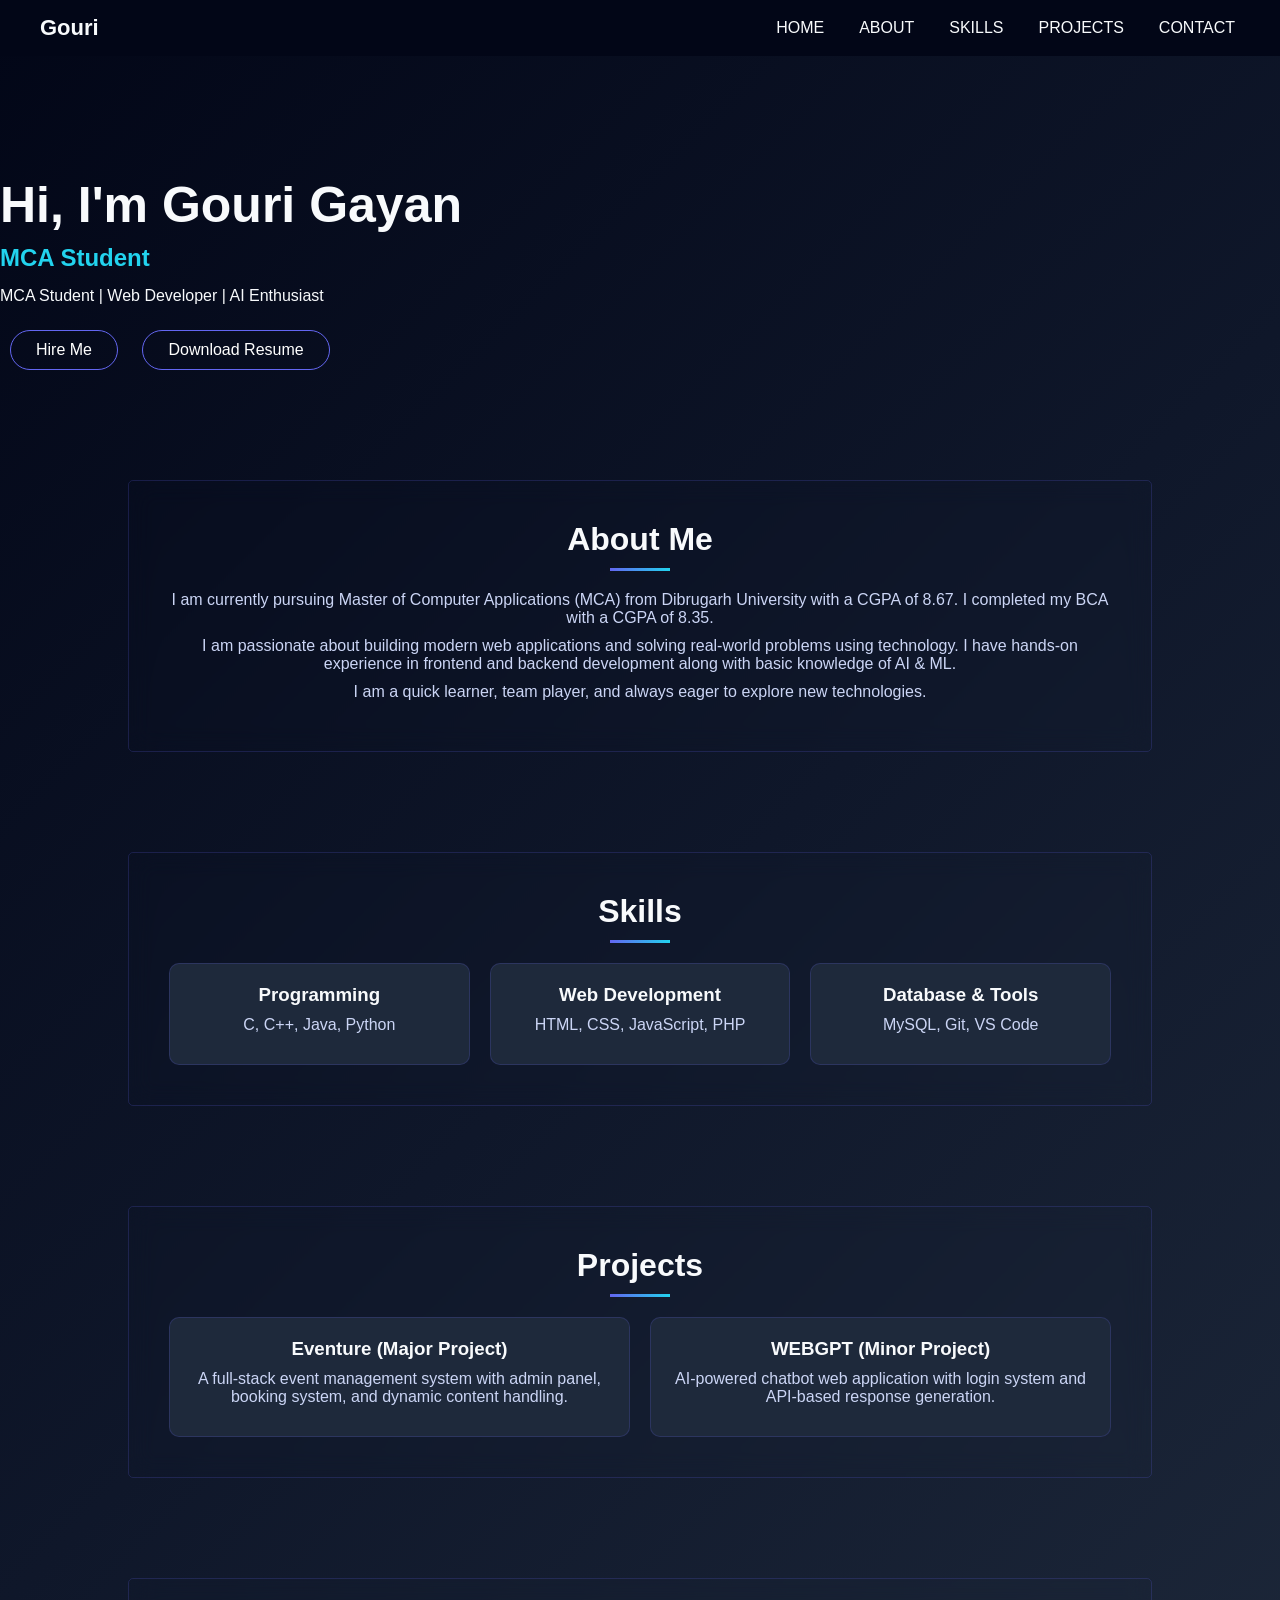
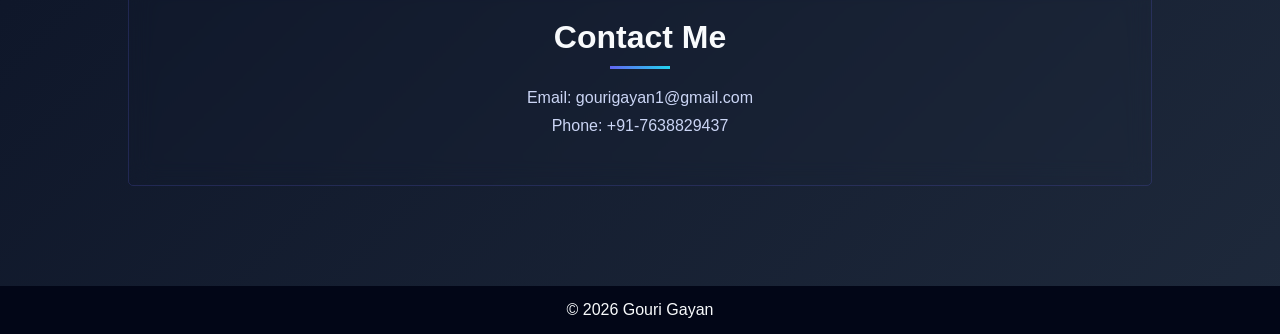
<file: index.html>
<!DOCTYPE html>
<html lang="en">
<head>
<meta charset="UTF-8">
<meta name="viewport" content="width=device-width, initial-scale=1.0">
<title>Gouri Gayan Portfolio</title>

<link rel="stylesheet" href="style.css">
<link href="https://unpkg.com/aos@2.3.1/dist/aos.css" rel="stylesheet">
<link rel="stylesheet" href="https://fonts.googleapis.com/css2?family=Material+Symbols+Rounded">
</head>
<body>
<section class="home">
<nav>
    <h2 class="logo">Gouri</h2>

    <!-- NAV LINKS -->
    <div class="nav-links" id="navlinks">
        <span class="nav-icon" id="closeBtn">✖</span>
        <ul>
            <li><a href="index.html">HOME</a></li>
            <li><a href="about.html">ABOUT</a></li>
            <li><a href="skills.html">SKILLS</a></li>
            <li><a href="projects.html">PROJECTS</a></li>
            <li><a href="contact.html">CONTACT</a></li>
        </ul>
    </div>

    <!-- MENU ICON -->
    <span class="nav-icon" id="menuBtn">☰</span>
</nav>

    <div class="text-box">
    <h1>Hi, I'm Gouri Gayan</h1>
    <h2 id="typing"></h2>

    <p>MCA Student | Web Developer | AI Enthusiast</p>
    <a href="contact.html" class="hero-btn" id="hireBtn">Hire Me</a>
    <a href="https://drive.google.com/file/d/12lzCPX1uRjLyu3vrhX-2KOqVqQHYPADf/view?usp=drivesdk" download class="hero-btn">Download Resume</a>
    </div>
</section>


<!-- ABOUT -->
<section id="about" class="section">
    <h2>About Me</h2>
    <p>
        I am currently pursuing Master of Computer Applications (MCA) from 
        Dibrugarh University with a CGPA of 8.67. I completed my BCA with 
        a CGPA of 8.35.
    </p>

    <p>
        I am passionate about building modern web applications and solving 
        real-world problems using technology. I have hands-on experience 
        in frontend and backend development along with basic knowledge of AI & ML.
    </p>

    <p>
        I am a quick learner, team player, and always eager to explore new technologies.
    </p>
</section>

<!-- SKILLS -->
<section id="skills" class="section">
    <h2>Skills</h2>

    <div class="row">
        <div class="skill-col">
            <h3>Programming</h3>
            <p>C, C++, Java, Python</p>
        </div>

        <div class="skill-col">
            <h3>Web Development</h3>
            <p>HTML, CSS, JavaScript, PHP</p>
        </div>

        <div class="skill-col">
            <h3>Database & Tools</h3>
            <p>MySQL, Git, VS Code</p>
        </div>
    </div>
</section>

<!-- PROJECTS -->
<section id="projects" class="section">
    <h2>Projects</h2>

    <div class="row">
        <div class="project-col">
            <h3>Eventure (Major Project)</h3>
            <p>
                A full-stack event management system with admin panel,
                booking system, and dynamic content handling.
            </p>
        </div>

        <div class="project-col">
            <h3>WEBGPT (Minor Project)</h3>
            <p>
                AI-powered chatbot web application with login system 
                and API-based response generation.
            </p>
        </div>
    </div>
</section>

<!-- CONTACT -->
<section id="contact" class="section">
    <h2>Contact Me</h2>

    <p>Email: gourigayan1@gmail.com</p>
    <p>Phone: +91-7638829437</p>
</section>


<footer>
    <p>© 2026 Gouri Gayan</p>
</footer>

<script src="https://unpkg.com/aos@2.3.1/dist/aos.js"></script>
<script>AOS.init();</script>
<script src="script.js"></script>
</file>
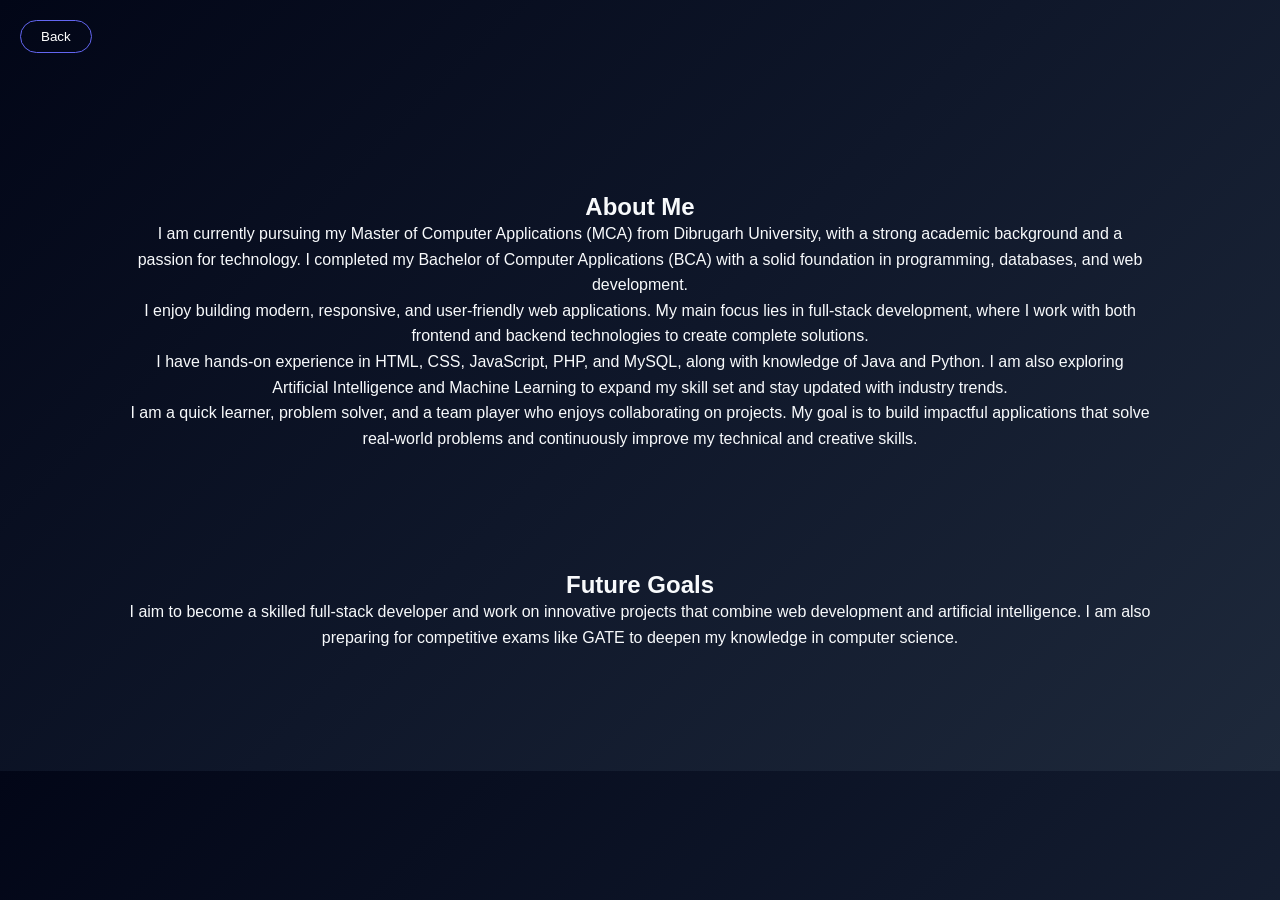
<file: about.html>
<!DOCTYPE html>
<html lang="en">
<head>
<meta charset="UTF-8">
<meta name="viewport" content="width=device-width, initial-scale=1.0">
<title>About</title>

<link rel="stylesheet" href="style.css">
<link href="https://unpkg.com/aos@2.3.1/dist/aos.css" rel="stylesheet">
<link rel="stylesheet" href="https://fonts.googleapis.com/css2?family=Material+Symbols+Rounded">
    <body>

<button onclick="goBack()" class="back-btn"> <span class="material-symbols-outlined">
Back
</span></button>

<div class="page-content">
<h2>About Me</h2>

<p>
I am currently pursuing my Master of Computer Applications (MCA) from Dibrugarh University, 
with a strong academic background and a passion for technology. I completed my Bachelor of 
Computer Applications (BCA) with a solid foundation in programming, databases, and web development.
</p>

<p>
I enjoy building modern, responsive, and user-friendly web applications. My main focus lies in 
full-stack development, where I work with both frontend and backend technologies to create 
complete solutions.
</p>

<p>
I have hands-on experience in HTML, CSS, JavaScript, PHP, and MySQL, along with knowledge of 
Java and Python. I am also exploring Artificial Intelligence and Machine Learning to expand 
my skill set and stay updated with industry trends.
</p>

<p>
I am a quick learner, problem solver, and a team player who enjoys collaborating on projects. 
My goal is to build impactful applications that solve real-world problems and continuously 
improve my technical and creative skills.
</p>
</div>
<div class="page-content">
    <h2>Future Goals</h2>

<p>
I aim to become a skilled full-stack developer and work on innovative projects that combine 
web development and artificial intelligence. I am also preparing for competitive exams like GATE 
to deepen my knowledge in computer science.
</p>
</div>

<script src="script.js"></script>
</body>
</html>
</file>
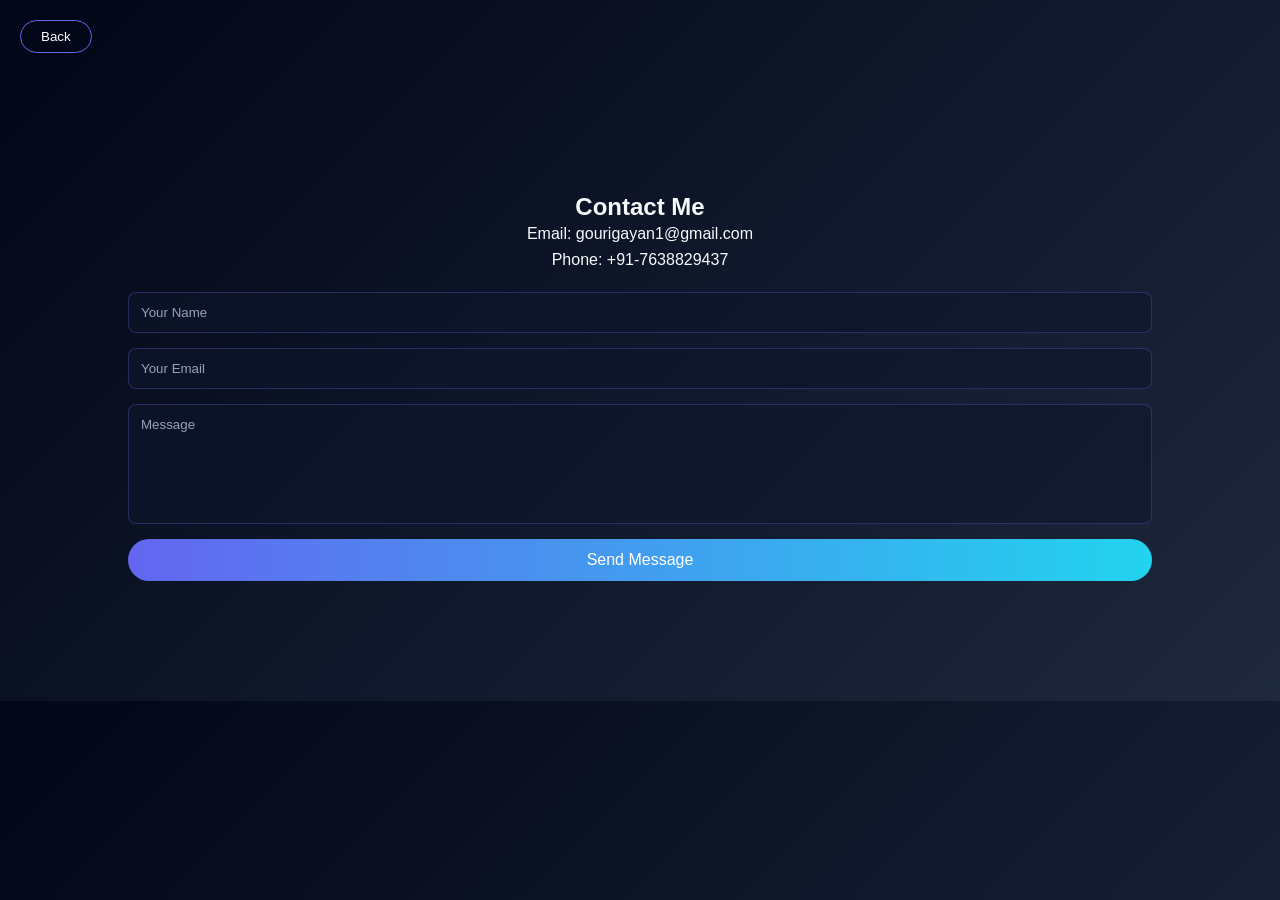
<file: contact.html>
<!DOCTYPE html>
<html lang="en">
<head>
<meta charset="UTF-8">
<meta name="viewport" content="width=device-width, initial-scale=1.0">
<title>About</title>

<link rel="stylesheet" href="style.css">
<link href="https://unpkg.com/aos@2.3.1/dist/aos.css" rel="stylesheet">
<link rel="stylesheet" href="https://fonts.googleapis.com/css2?family=Material+Symbols+Rounded">
    <body>

<button onclick="goBack()" class="back-btn"> <span class="material-symbols-outlined">
Back
</span></button>

<div class="page-content">
<h2>Contact Me</h2>

<p>Email: gourigayan1@gmail.com</p>
<p>Phone: +91-7638829437</p>

<form action="contact.php" method="POST">
<input type="text" name="name" placeholder="Your Name" required>
<input type="email" name="email" placeholder="Your Email" required>
<textarea name="message" placeholder="Message" required></textarea>

<button type="submit">Send Message</button>
</form>

</div>

<script src="script.js"></script>
</body>
</html>
</file>
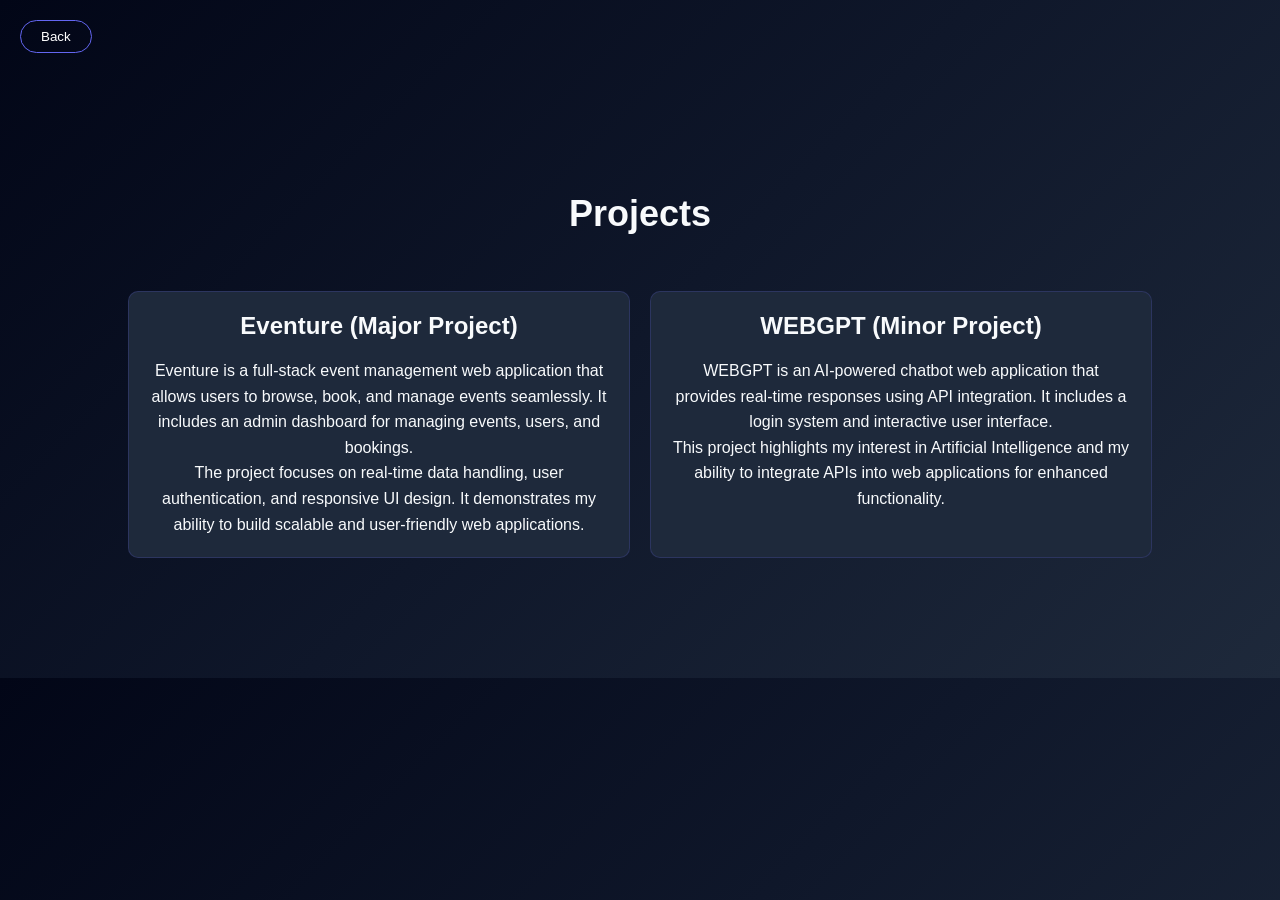
<file: projects.html>
<!DOCTYPE html>
<html lang="en">
<head>
<meta charset="UTF-8">
<meta name="viewport" content="width=device-width, initial-scale=1.0">
<title>About</title>

<link rel="stylesheet" href="style.css">
<link href="https://unpkg.com/aos@2.3.1/dist/aos.css" rel="stylesheet">
<link rel="stylesheet" href="https://fonts.googleapis.com/css2?family=Material+Symbols+Rounded">
    <body>

<button onclick="goBack()" class="back-btn"> <span class="material-symbols-outlined">
Back
</span></button>

<div class="page-content">
<h1>Projects</h1><br><br>

<div class="row">

<div class="project-col">
<h2>Eventure (Major Project)</h2><br>
<p>
Eventure is a full-stack event management web application that allows users to browse, book, 
and manage events seamlessly. It includes an admin dashboard for managing events, users, and bookings.
</p>

<p>
The project focuses on real-time data handling, user authentication, and responsive UI design. 
It demonstrates my ability to build scalable and user-friendly web applications.
</p>
</div>

<div class="project-col">
<h2>WEBGPT (Minor Project)</h2><br>
<p>
WEBGPT is an AI-powered chatbot web application that provides real-time responses using API integration. 
It includes a login system and interactive user interface.
</p>

<p>
This project highlights my interest in Artificial Intelligence and my ability to integrate APIs 
into web applications for enhanced functionality.
</p>
</div>

</div>

<script src="script.js"></script>
</body>
</html>
</file>
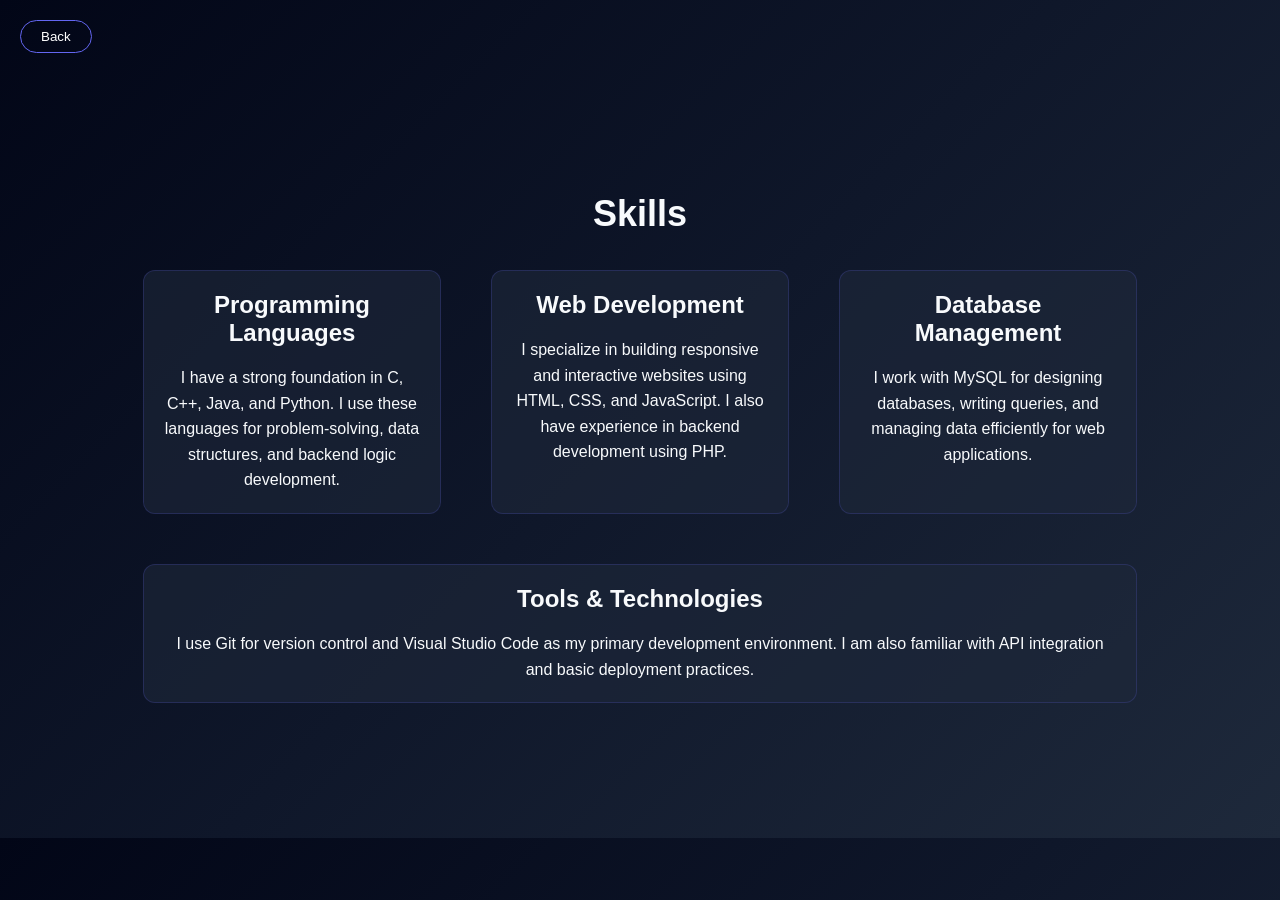
<file: skills.html>
<!DOCTYPE html>
<html lang="en">
<head>
<meta charset="UTF-8">
<meta name="viewport" content="width=device-width, initial-scale=1.0">
<title>About</title>

<link rel="stylesheet" href="style.css">
<link href="https://unpkg.com/aos@2.3.1/dist/aos.css" rel="stylesheet">
<link rel="stylesheet" href="https://fonts.googleapis.com/css2?family=Material+Symbols+Rounded">
    <body>

<button onclick="goBack()" class="back-btn">
    <span class="material-symbols-outlined">
Back
</span>
</button>

<div class="page-content">
<h1>Skills</h1>

<div class="row">

<div class="card">
<h2>Programming Languages</h2><br>
<p>
I have a strong foundation in C, C++, Java, and Python. I use these languages for problem-solving, 
data structures, and backend logic development.
</p>
</div>

<div class="card">
<h2>Web Development</h2><br>
<p>
I specialize in building responsive and interactive websites using HTML, CSS, and JavaScript. 
I also have experience in backend development using PHP.
</p>
</div>

<div class="card">
<h2>Database Management</h2><br>
<p>
I work with MySQL for designing databases, writing queries, and managing data efficiently 
for web applications.
</p>
</div>

<div class="card">
<h2>Tools & Technologies</h2><br>
<p>
I use Git for version control and Visual Studio Code as my primary development environment. 
I am also familiar with API integration and basic deployment practices.
</p>
</div>

</div>


<script src="script.js"></script>
</body>
</html>
</file>
<file: style.css>
.material-symbols-outlined {
  font-variation-settings:
  'FILL' 0,
  'wght' 400,
  'GRAD' 0,
  'opsz' 24
}
/* RESET */
*{
    margin:0;
    padding:0;
    box-sizing:border-box;
    font-family:'Poppins',sans-serif;
}

/* BODY */
body{
    background: linear-gradient(135deg,#020617,#0f172a,#1e293b);
    color:#f8fafc;
}

/* NAVBAR */
nav{
    display:flex;
    justify-content:space-between;
    align-items:center;
    padding:15px 40px;
    background:#020617;
    position:sticky;
    top:0;
    z-index:1000;
}

/* LOGO */
.logo{
    color:#f8fafc;
    font-size:22px;
    font-weight:600;
}

/* NAV LINKS */
.nav-links{
    flex:1;
    text-align:center;
}

.nav-links ul{
    display:flex;
    gap:25px;
    justify-content:flex-end;
}

.nav-links ul li{
    list-style:none;
}

.nav-links ul li a{
    color:#f8fafc;
    text-decoration:none;
    position:relative;
    transition:0.3s;
    padding:5px;
}

/* UNDERLINE HOVER */
.nav-links ul li a::after{
    content:"";
    position:absolute;
    width:0%;
    height:2px;
    left:0;
    bottom:-5px;
    background:linear-gradient(90deg,#6366f1,#22d3ee);
    transition:0.4s;
}

.nav-links ul li a:hover{
    color:#22d3ee;
}

.nav-links ul li a:hover::after{
    width:100%;
}

/* ICONS */
.nav-icon{
    display:none;
    font-size:26px;
    color:#fff;
    cursor:pointer;
}

/* HERO FULL CENTER */
.header{
    height:100vh;
    display:flex;
    justify-content:center;
    align-items:center;
    text-align:center;
}

/* REMOVE EXTRA MARGIN */
.text-box{
    margin-top:120px;
}

.text-box h1{
    font-size:50px;
    margin-bottom:10px;
}

#typing{
    color:#22d3ee;
    margin:10px 0;
}

.text-box p{
    margin:15px 0;
}

/* BUTTON */
.hero-btn{
    display:inline-block;
    margin:10px;
    padding:10px 25px;
    border:1px solid #6366f1;
    border-radius:30px;
    text-decoration:none;
    color:#fff;
    transition:0.3s;
}

.hero-btn:hover{
    background:linear-gradient(90deg,#6366f1,#22d3ee);
    box-shadow:0 0 15px #6366f1;
}

/* SECTIONS */
.section{
    width:80%;
    margin:80px auto;
    text-align:center;
    padding:20px 0;
    background:rgba(30,41,59,0.5);
    border:none;
}

/* ROW */
.row{
    display:flex;
    flex-wrap:wrap;
    justify-content:center;
    gap:20px;
}

/* CARDS */
.skill-col,.project-col{
    flex:1;
    background:#1e293b;
    padding:20px;
    border-radius:10px;
    border: 1px solid rgba(99,102,241,0.2);
    transition:0.3s;
}

.skill-col:hover,.project-col:hover{
    transform:translateY(-8px);
    box-shadow:0 0 20px #6366f1;
}

/* FOOTER */
footer{
    text-align:center;
    padding:15px;
    background:#020617;
}

/* MOBILE */
@media(max-width:700px){

    .nav-links{
        position:fixed;
        right:-200px;
        top:0;
        width:200px;
        height:100vh;
        background:#0f172a;
        transition:0.4s;
    }

    .nav-links ul{
        flex-direction:column;
        padding:30px;
    }

    .nav-icon{
        display:block;
    }
}
/* COMMON SECTION STYLE */
.section{
    width: 80%;
    margin: 100px auto;
    padding: 40px;
    background:transparent;
    backdrop-filter: blur(12px);
    border-radius: 5px;
    border: 1px solid rgba(99,102,241,0.2);
    text-align: center;
}

/* PAGE HEADINGS */
.section h2{
    font-size: 32px;
    margin-bottom: 20px;
    position: relative;
}

/* UNDERLINE EFFECT */
.section h2::after{
    content:"";
    display:block;
    width:60px;
    height:3px;
    margin:10px auto;
    background:linear-gradient(90deg,#6366f1,#22d3ee);
}

/* TEXT */
.section p{
    color:#cbd5f5;
    margin:10px 0;
}
/* CARD STYLE */
.card{
    background: rgba(30, 41, 59, 0.6);
    border-radius: 12px;
    padding: 20px;
    margin: 15px;
    flex: 1;
    min-width: 250px;
    border: 1px solid rgba(99,102,241,0.2);
    transition: 0.4s;
}

/* HOVER EFFECT */
.card:hover{
    transform: translateY(-8px) scale(1.03);
    box-shadow: 
        0 0 25px rgba(99,102,241,0.4),
        0 0 10px rgba(34,211,238,0.3);
}
.back-btn{
    margin: 20px;
    padding: 8px 20px;
    border-radius: 20px;
    border: 1px solid #6366f1;
    background: transparent;
    color: #fff;
    cursor: pointer;
    transition: 0.3s;
}

.back-btn:hover{
    background: linear-gradient(90deg,#6366f1,#22d3ee);
    box-shadow: 0 0 10px #6366f1;
}
/* FORM */
form{
    margin-top: 20px;
    display: flex;
    flex-direction: column;
    gap: 15px;
}

/* INPUTS */
form input,
form textarea{
    width: 100%;
    padding: 12px;
    border-radius: 8px;
    border: 1px solid rgba(99,102,241,0.3);
    background: rgba(15, 23, 42, 0.6);
    color: #f8fafc;
    outline: none;
    transition: 0.3s;
}

/* PLACEHOLDER */
form input::placeholder,
form textarea::placeholder{
    color: #94a3b8;
}

/* FOCUS EFFECT */
form input:focus,
form textarea:focus{
    border-color: #22d3ee;
    box-shadow: 0 0 10px #22d3ee;
}

/* TEXTAREA */
form textarea{
    min-height: 120px;
    resize: none;
}

/* SUBMIT BUTTON */
form button{
    padding: 12px;
    border: none;
    border-radius: 25px;
    background: linear-gradient(90deg,#6366f1,#22d3ee);
    color: #fff;
    font-size: 16px;
    cursor: pointer;
    transition: 0.3s;
}

/* BUTTON HOVER */
form button:hover{
    box-shadow: 0 0 20px #6366f1;
    transform: translateY(-2px);
}

/* CLICK EFFECT */
form button:active{
    transform: scale(0.95);
}
/* FULL PAGE CONTENT */
.page-content{
    width:80%;
    margin:120px auto;
    text-align:center;
}

/* HEADINGS */
.page-content h1{
    font-size:36px;
    margin-bottom:20px;
}

/* TEXT */
.page-content p{
    color:#f8fafc;
    line-height:1.6;
}
</file>
